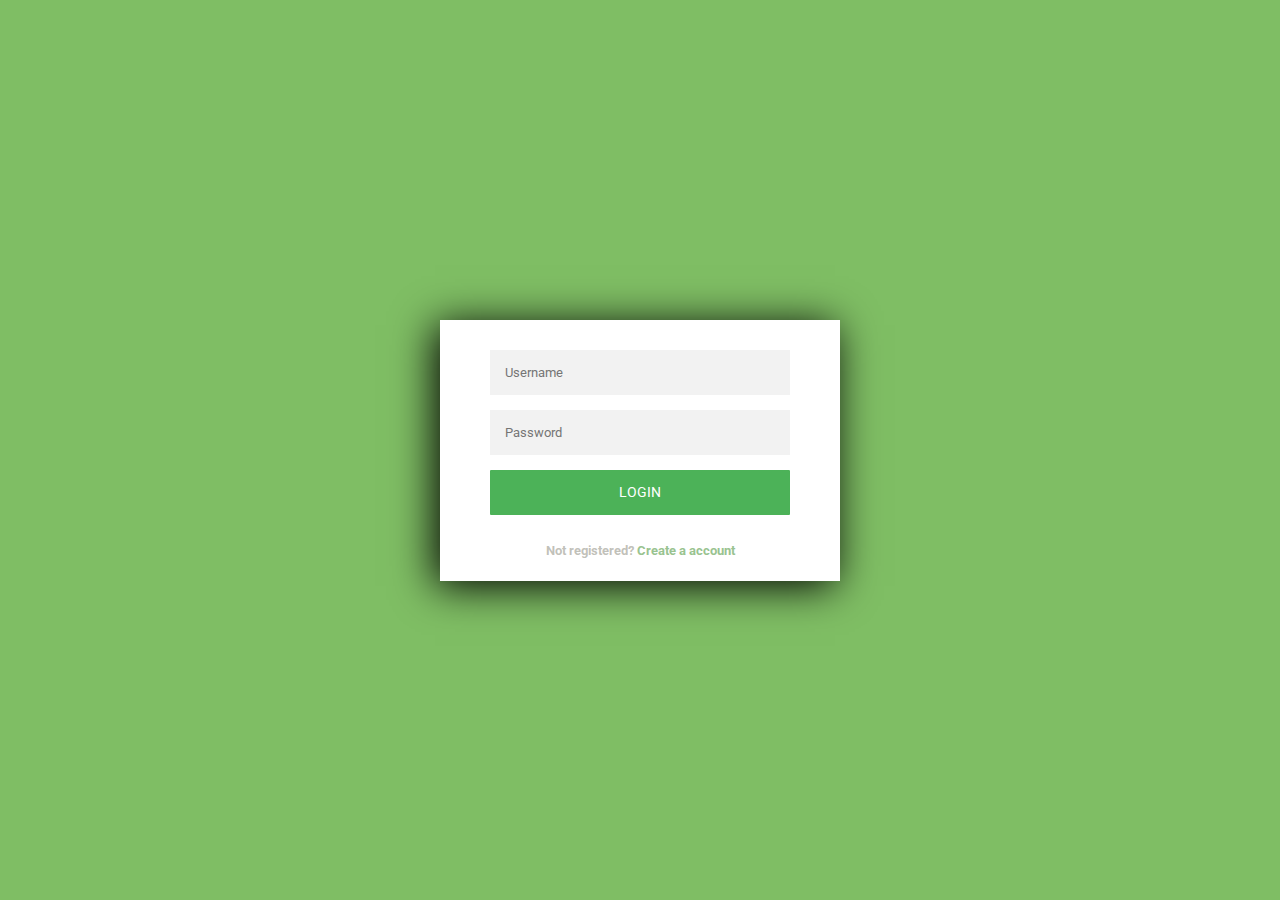
<file: index.html>
<!DOCTYPE html>
<html lang="pt-BR">
  <head>
    <meta charset="UTF-8" />
    <meta http-equiv="X-UA-Compatible" content="IE=edge" />
    <meta name="viewport" content="width=device-width, initial-scale=1.0" />
    <link href="style.css" rel="stylesheet" />
    <title>Festival</title>
    <link rel="preconnect" href="https://fonts.googleapis.com">
    <link rel="preconnect" href="https://fonts.gstatic.com" crossorigin>
    <link href="https://fonts.googleapis.com/css2?family=DM+Sans:wght@400;500;700&family=Poppins:wght@400;500;700&family=Roboto:wght@100;400&display=swap" rel="stylesheet">
  </head>

  <body>
    <div class="container">
      <div class="box">
          <input class="form-input" type="text" placeholder="Username" />
          <input class="form-input" type="password" placeholder="Password" />
          <button class="btn-login">LOGIN</button>
          <h3 class="link">
            Not registered?<a href="createAccount.html">
              Create a account</a
            >
          </h3>
        </div>
      </div>
    </div>
  </body>
</html>
</file>
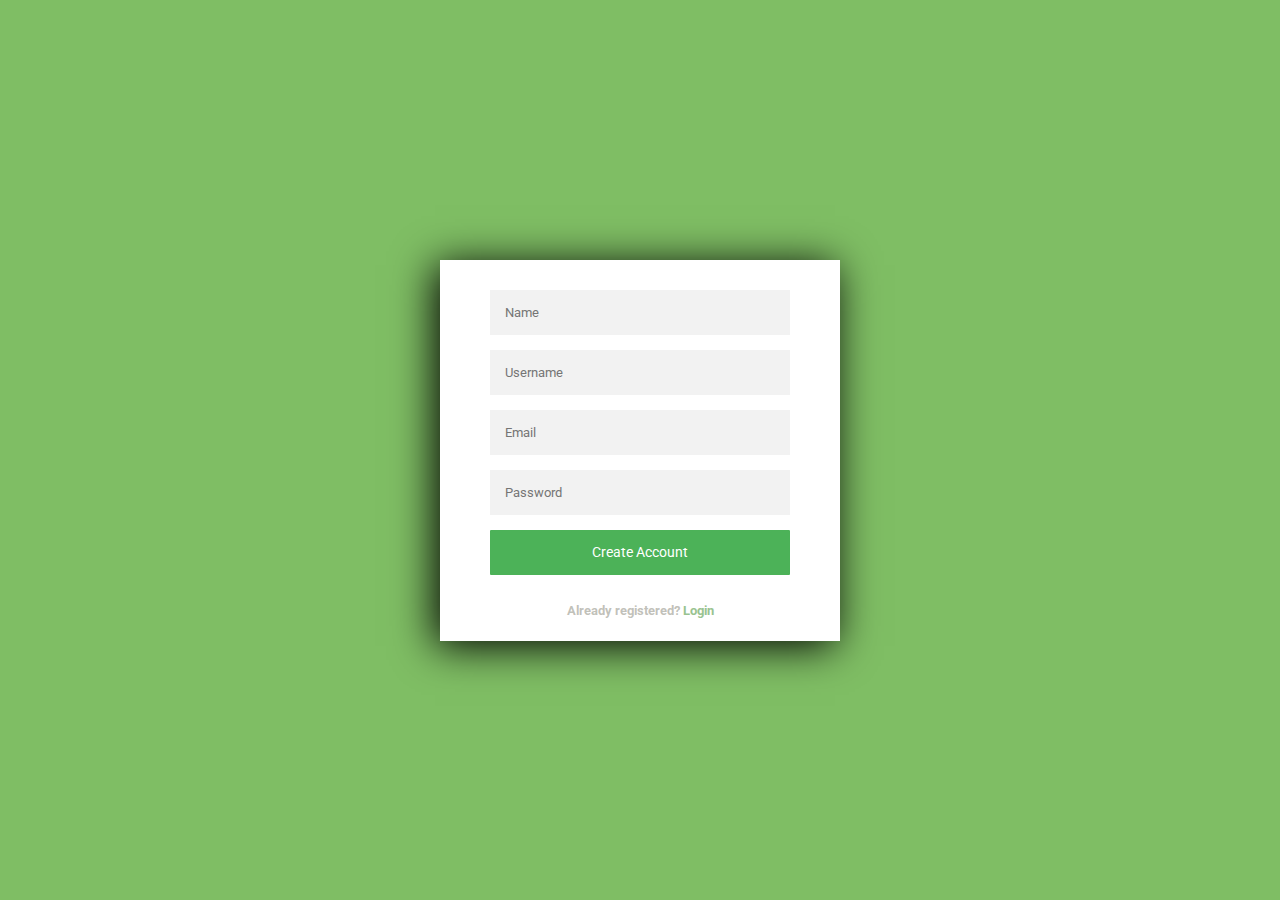
<file: createAccount.html>
<!DOCTYPE html>
<html lang="pt-BR">
  <head>
    <meta charset="UTF-8" />
    <meta http-equiv="X-UA-Compatible" content="IE=edge" />
    <meta name="viewport" content="width=device-width, initial-scale=1.0" />
    <link href="style.css" rel="stylesheet" />
    <title>Festival</title>
    <link rel="preconnect" href="https://fonts.googleapis.com">
    <link rel="preconnect" href="https://fonts.gstatic.com" crossorigin>
    <link href="https://fonts.googleapis.com/css2?family=DM+Sans:wght@400;500;700&family=Poppins:wght@400;500;700&family=Roboto:wght@100;400&display=swap" rel="stylesheet">
  </head>

  <body>
    <div class="container">
      <div class="box">
          <input class="form-input" type="text" placeholder="Name" />
          <input class="form-input" type="text" placeholder="Username" />
          <input class="form-input" type="email" placeholder="Email" />
          <input class="form-input" type="password" placeholder="Password" />
          <button class="btn-login">Create Account</button>
          <h3 class="link">
            Already registered?<a href="index.html">
              Login</a
            >
          </h3>
        </div>
      </div>
    </div>
  </body>
</html>
</file>
<file: style.css>
* {
  box-sizing: border-box;
  font-family: 'Roboto';
}

.container {
  width: 100vw;
  height: 100vh;
  background: #7FBE64;
  display: flex;
  flex-direction: row;
  justify-content: center;
  align-items: center;
  }
  .box {
  width: 400px;
  height: fit-content;
  background: #fff;
  display: flex;
  flex-direction: column;
  justify-content: center;
  align-items: center;
  gap: 15px;
  box-shadow: -5px 5px 2.5em #000;
  padding-top: 30px;
  padding-bottom: 10px;
  }
  
  .form-input{
    width: 300px;
    height: 45px;
    border: none;
    outline: none;
    background-color: #F2F2F2;
    padding-left: 15px;
  }
  
  .btn-login{
    border: none;
    width: 300px;
    height: 45px;
    display: inline-block;
    cursor: pointer;
    border-radius: 1px;
    background-color: #4CB258;
    color: #fff;
    font-size: 14px;
  }

  .link{
    font-size: 13px;
    color: #bfc0b8fb;

  }

  .link a{
    color: #99C390;
    text-decoration: none;
  }
  
  body {
  margin: 0px;
  }
</file>
